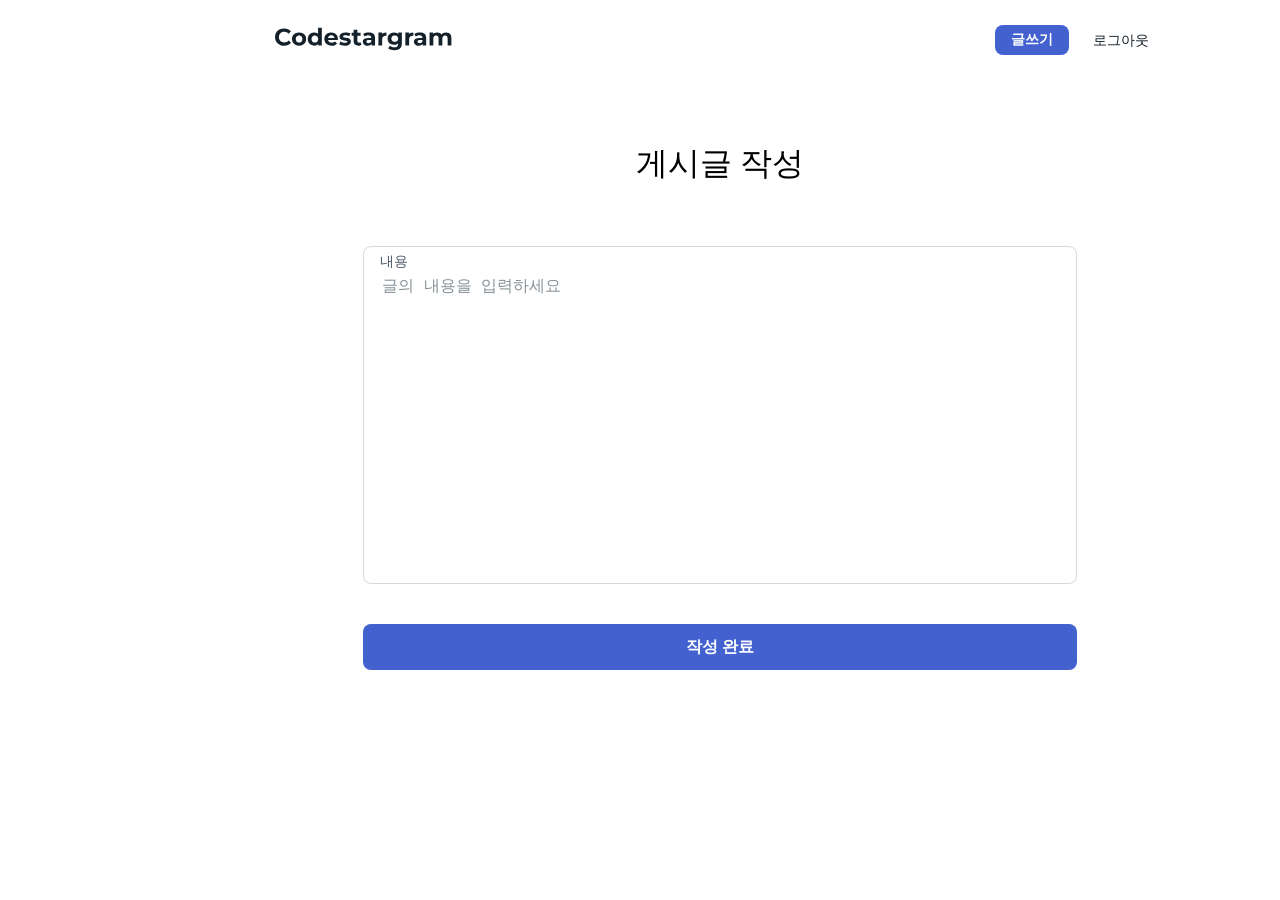
<file: src/main/resources/static/article/index.html>
<!DOCTYPE html>
<html>
<head>
    <meta charset="UTF-8"/>
    <meta name="viewport" content="width=device-width, initial-scale=1.0"/>
    <link href="../reset.css" rel="stylesheet"/>
    <link href="../global.css" rel="stylesheet"/>
</head>
<body>
<div class="container">
    <header class="header">
        <a href="/main"><img src="../img/signiture.svg"/></a>
        <ul class="header__menu">
            <li class="header__menu__item">
                <a class="btn btn_contained btn_size_s" href="/article">글쓰기</a>
            </li>
            <li class="header__menu__item">
                <button id="logout-btn" class="btn btn_ghost btn_size_s">
                    로그아웃
                </button>
            </li>
        </ul>
    </header>
    <div class="page">
        <h2 class="page-title">게시글 작성</h2>
        <form class="form">
            <div class="textfield textfield_size_m">
                <p class="title_textfield">내용</p>
                <textarea
                        class="input_textfield"
                        placeholder="글의 내용을 입력하세요"
                        autocomplete="username"
                ></textarea>
            </div>
            <button
                    id="registration-btn"
                    class="btn btn_contained btn_size_m"
                    style="margin-top: 24px"
                    type="button"
            >
                작성 완료
            </button>
        </form>
    </div>
</div>
</body>
</html>
</file>
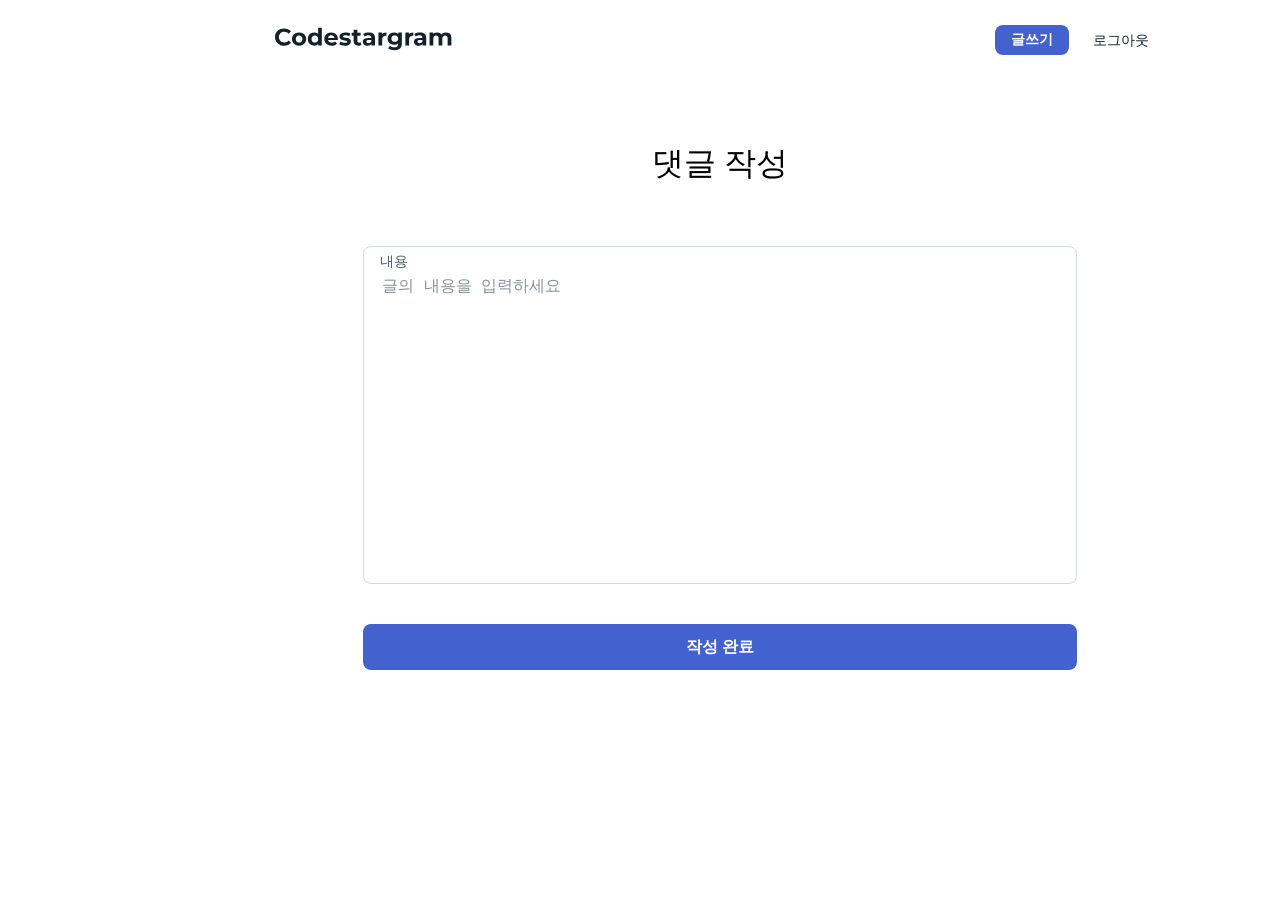
<file: src/main/resources/static/comment/index.html>
<!DOCTYPE html>
<html>
<head>
    <meta charset="UTF-8"/>
    <meta name="viewport" content="width=device-width, initial-scale=1.0"/>
    <link href="../reset.css" rel="stylesheet"/>
    <link href="../global.css" rel="stylesheet"/>
</head>
<body>
<div class="container">
    <header class="header">
        <a href="/main"><img src="../img/signiture.svg"/></a>
        <ul class="header__menu">
            <li class="header__menu__item">
                <a class="btn btn_contained btn_size_s" href="/article">글쓰기</a>
            </li>
            <li class="header__menu__item">
                <button id="logout-btn" class="btn btn_ghost btn_size_s">
                    로그아웃
                </button>
            </li>
        </ul>
    </header>
    <div class="page">
        <h2 class="page-title">댓글 작성</h2>
        <form class="form">
            <div class="textfield textfield_size_m">
                <p class="title_textfield">내용</p>
                <textarea
                        class="input_textfield"
                        placeholder="글의 내용을 입력하세요"
                        autocomplete="username"
                ></textarea>
            </div>
            <button
                    id="registration-btn"
                    class="btn btn_contained btn_size_m"
                    style="margin-top: 24px"
                    type="button"
            >
                작성 완료
            </button>
        </form>
    </div>
</div>
</body>
</html>
</file>
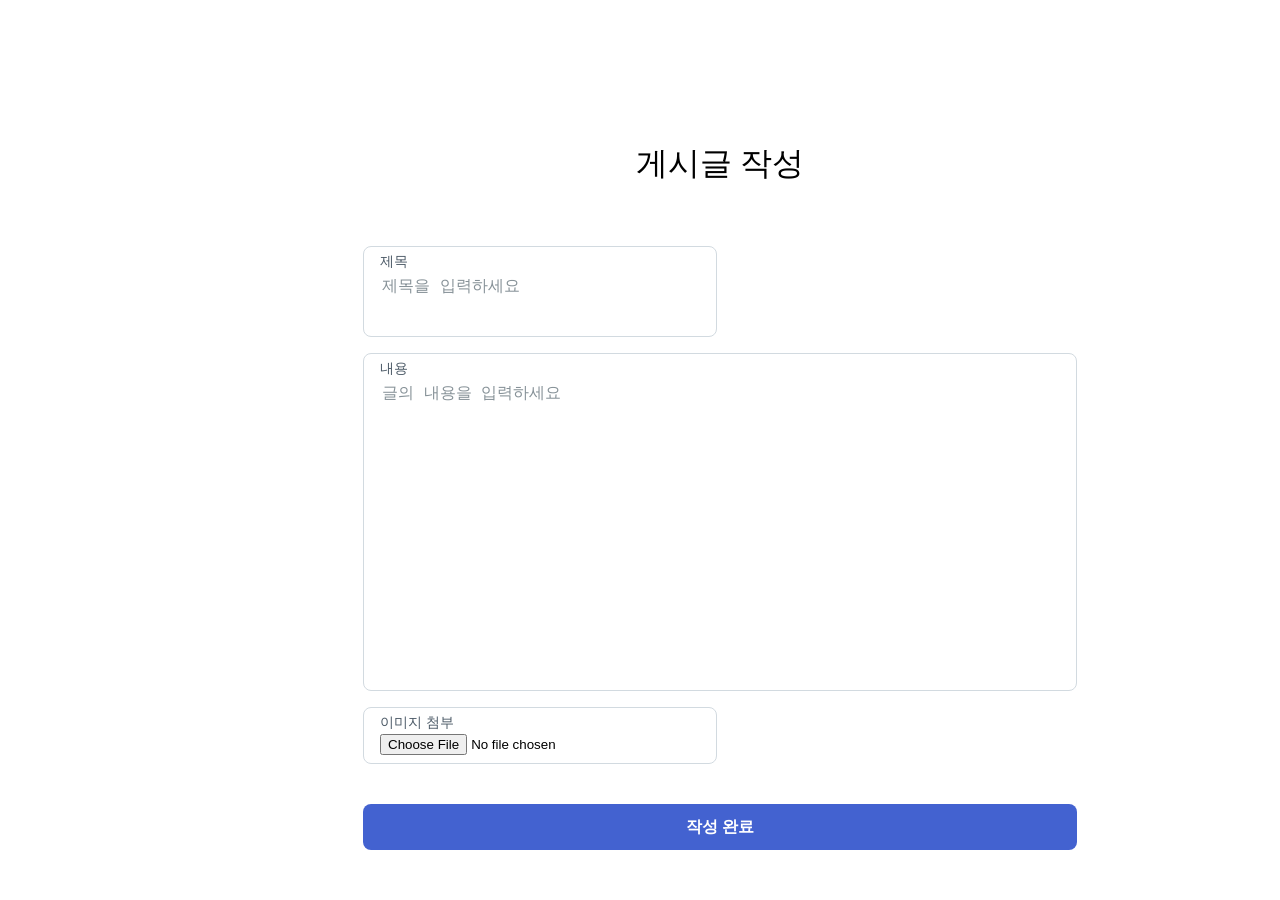
<file: src/main/resources/static/write.html>
<!DOCTYPE html>
<html>
<head>
    <meta charset="UTF-8"/>
    <meta name="viewport" content="width=device-width, initial-scale=1.0"/>
    <link href="reset.css" rel="stylesheet"/>
    <link href="global.css" rel="stylesheet"/>
</head>
<body>
<div class="container">
    <header class="header">
    </header>
    <div class="page">
        <h2 class="page-title">게시글 작성</h2>
        <form class="form" action="/post" method="POST" enctype="multipart/form-data">
            <div class="textfield textfield_size_s">
                <p class="title_textfield">제목</p>
                <textarea
                        id="title"
                        name="title"
                        class="input_textfield"
                        placeholder="제목을 입력하세요"
                        autocomplete="title"
                ></textarea>
            </div>
            <div class="textfield textfield_size_m">
                <p class="title_textfield">내용</p>
                <textarea
                        id="content"
                        name="content"
                        class="input_textfield"
                        placeholder="글의 내용을 입력하세요"
                        autocomplete="content"
                ></textarea>
            </div>
            <div class="textfield textfield_size_s">
                <p class="title_textfield">이미지 첨부</p>
                <input
                        type="file"
                        id="image"
                        name="image"
                        class="input_file"
                        accept="image/*"
                >
            </div>
            <button
                    id="registration-btn"
                    class="btn btn_contained btn_size_m"
                    style="margin-top: 24px"
                    type="submit"
            >
                작성 완료
            </button>
        </form>
    </div>
</div>
</body>
</html>
</file>
<file: src/main/resources/static/global.css>
.container {
    min-width: 1440px;
    max-width: 100vw;
    display: flex;
    flex-direction: column;
    align-items: center;
}

.header {
    display: flex;
    justify-content: space-between;
    align-items: center;
    width: 890px;
    height: 80px;
}

.header__menu {
    display: flex;
    justify-content: space-between;
    gap: 8px;
}

.header__menu__item {
    display: flex;
    justify-content: center;
    align-items: center;
}

.page {
    display: flex;
    flex-direction: column;
}

.page-title {
    font-weight: 500;
    font-size: 32px;
    line-height: 38.19px;
    padding: 64px 0;
    text-align: center;
}

.btn {
    border: none;
    border-radius: 8px;
    text-decoration: none;
    cursor: pointer;
    text-align: center;
}

.btn.hidden {
    display: none;
}

.btn_ghost {
    font-weight: 500;
    font-size: 14px;
    line-height: 14px;
    background: transparent;
    color: #14212b;
}

.btn_contained {
    font-weight: 700;
    font-size: 14px;
    line-height: 14px;
    background: #4362d0;
    color: #ffffff;
}

.btn_size_s {
    padding: 8px 16px;
    font-size: 14px;
    line-height: 14px;
}

.btn_size_m {
    padding: 16px;
    font-size: 16px;
    line-height: 14px;
}

.form {
    display: flex;
    flex-direction: column;
    gap: 16px;
}

.textfield {
    display: flex;
    flex-direction: column;
    border-radius: 8px;
    border: 1px solid #d2dae0;
}

.textfield_size_s {
    gap: 4px;
    padding: 8px 16px;
    width: 320px;
}

.textfield_size_m {
    gap: 4px;
    padding: 8px 16px;
    width: 680px;
    height: 320px;
}

.title_textfield {
    height: 14px;
    font-weight: 500;
    font-size: 14px;
    line-height: 14px;
    color: #4b5966;
}

.input_textfield {
    height: 100%;
    font-weight: 400;
    font-size: 16px;
    line-height: 25.6px;
    border-width: 0;
    outline: none;
    color: #4b5966;
    resize: none;
}

.input_textfield::placeholder {
    color: #879298;
}

.textfield__btn {
    margin-top: 32px;
    padding: 16px;
    border: none;
    border-radius: 8px;
    text-decoration: none;
    font-weight: 700;
    font-size: 14px;
    line-height: 14px;
    background: #4362d0;
    color: #ffffff;
    cursor: hover;
}
</file>
